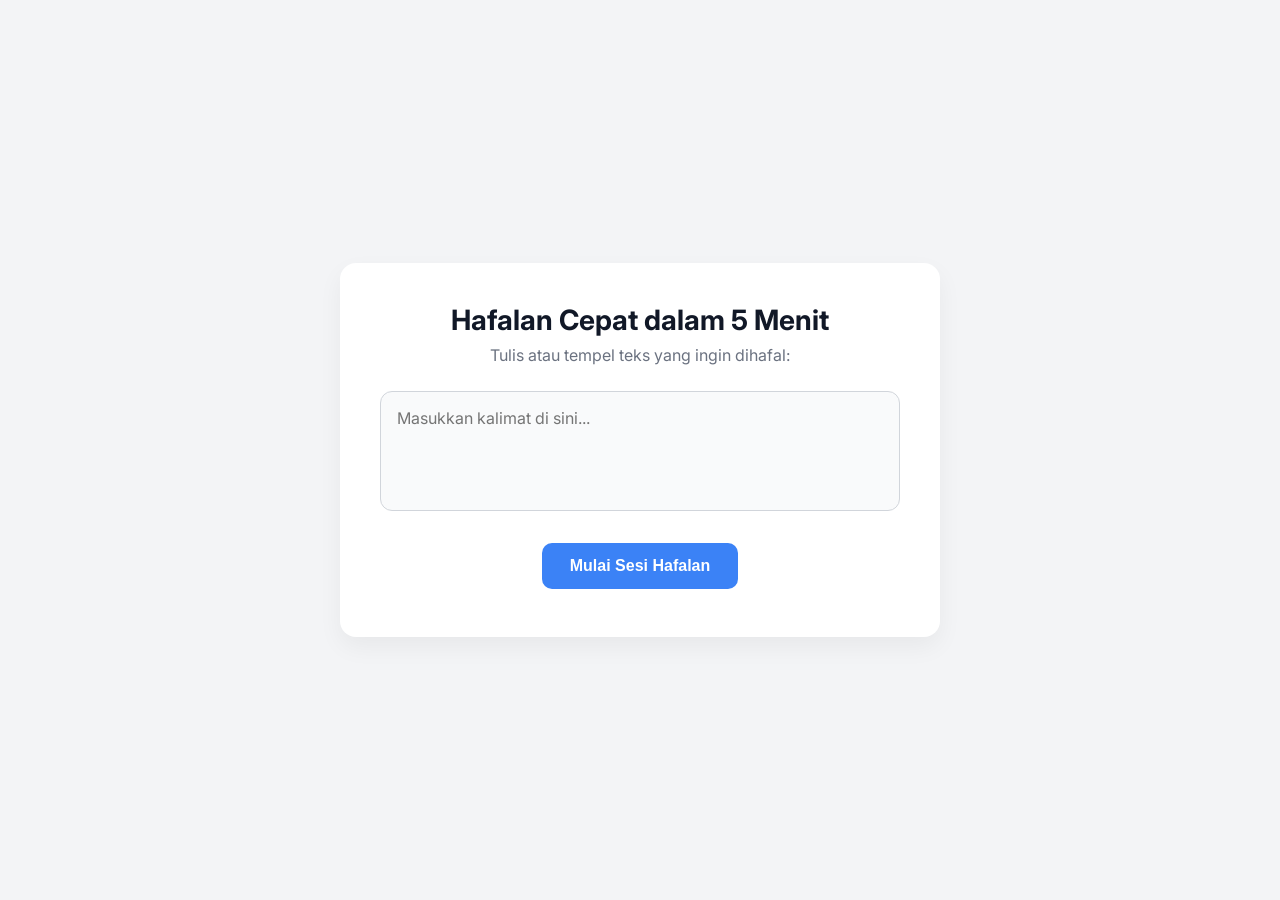
<file: index.html>
<!DOCTYPE html>
<html lang="id">
<head>
    <meta charset="UTF-8">
    <meta name="viewport" content="width=device-width, initial-scale=1.0">
    <title>Hafalan Cepat dalam 5 Menit</title>
    <link rel="stylesheet" href="style.css">
</head>
<body>
    <div class="container">
        <h1>Hafalan Cepat dalam 5 Menit</h1>
        
        <!-- Mode Input -->
        <div id="inputMode" class="mode-section">
            <p>Tulis atau tempel teks yang ingin dihafal:</p>
            <textarea id="inputText" placeholder="Masukkan kalimat di sini..."></textarea>
            <button id="startBtn" class="btn-primary">Mulai Sesi Hafalan</button>
        </div>
        
        <!-- Mode Hafalan -->
        <div id="halamanMode" class="mode-section hidden">
            <div class="timer-box">
                <p id="timer">5:00</p>
            </div>
            <div id="textDisplay" class="text-display"></div>
            <div id="instructions" class="instructions"></div>
            <button id="nextBtn" class="btn-secondary hidden">Lanjut ke Siklus Berikutnya</button>
        </div>
        
        <!-- Mode Recording -->
        <div id="recordingMode" class="mode-section hidden">
            <h2>Latihan Mengingat</h2>
            <p class="instruction-text">Tekan tombol di bawah dan ucapkan kalimat yang telah Anda pelajari:</p>
            <button id="recordBtn" class="btn-record">Mulai Bicara</button>
            <button id="stopBtn" class="btn-stop hidden">Selesai Bicara</button>
            <div id="recordingIndicator" class="recording-indicator hidden">Mendengarkan...</div>
            <div id="transcriptBox" class="transcript-box hidden">
                <p><strong>Hasil Jawaban Anda:</strong></p>
                <p id="transcript"></p>
            </div>
            <div id="resultBox" class="result-box hidden">
                <p id="resultText"></p>
                <p id="accuracyScore"></p>
            </div>
            <button id="retryBtn" class="btn-secondary hidden">Coba Lagi</button>
            <button id="finishBtn" class="btn-primary hidden">Selesai & Lihat Hasil</button>
        </div>
        
        <!-- Hasil Akhir -->
        <div id="resultMode" class="mode-section hidden">
            <h2>Hasil Latihan</h2>
            <p id="finalResult"></p>
            <button id="restartBtn" class="btn-primary">Mulai Baru</button>
        </div>
    </div>
    <script src="script.js"></script>
</body>
</html>
</file>
<file: style.css>
@import url('https://fonts.googleapis.com/css2?family=Inter:wght@400;500;600;700&display=swap');

* {
    box-sizing: border-box;
    margin: 0;
    padding: 0;
}

body {
    font-family: 'Inter', -apple-system, BlinkMacSystemFont, sans-serif;
    background-color: #f3f4f6;
    color: #1f2937;
    display: flex;
    justify-content: center;
    align-items: center;
    min-height: 100vh;
    padding: 20px;
}

.container {
    background-color: #ffffff;
    padding: 40px;
    border-radius: 16px;
    box-shadow: 0 10px 25px rgba(0, 0, 0, 0.05);
    text-align: center;
    max-width: 600px;
    width: 100%;
}

h1 {
    color: #111827;
    margin-bottom: 8px;
    font-size: 1.75rem;
    font-weight: 700;
}

h2 {
    color: #374151;
    margin: 20px 0;
    font-size: 1.25rem;
    font-weight: 600;
}

.mode-section {
    display: block;
    animation: fadeIn 0.4s ease-out;
}

.mode-section.hidden {
    display: none;
}

@keyframes fadeIn {
    from { opacity: 0; transform: translateY(10px); }
    to { opacity: 1; transform: translateY(0); }
}

p {
    color: #6b7280;
    font-size: 1rem;
    margin-bottom: 16px;
}

textarea {
    width: 100%;
    height: 120px;
    margin: 10px 0 20px;
    padding: 16px;
    border: 1px solid #d1d5db;
    border-radius: 12px;
    resize: none;
    font-size: 1rem;
    font-family: inherit;
    transition: all 0.2s;
    background-color: #f9fafb;
}

textarea:focus {
    outline: none;
    border-color: #3b82f6;
    background-color: #ffffff;
    box-shadow: 0 0 0 4px rgba(59, 130, 246, 0.1);
}

button {
    border: none;
    padding: 14px 28px;
    text-align: center;
    display: inline-flex;
    justify-content: center;
    align-items: center;
    gap: 8px;
    font-size: 1rem;
    margin: 8px 4px;
    cursor: pointer;
    border-radius: 10px;
    transition: all 0.2s;
    font-weight: 600;
}

.btn-primary {
    background-color: #3b82f6;
    color: white;
}

.btn-primary:hover {
    background-color: #2563eb;
}

.btn-secondary {
    background-color: #f3f4f6;
    color: #374151;
}

.btn-secondary:hover {
    background-color: #e5e7eb;
}

.btn-record {
    background-color: #10b981;
    color: white;
}

.btn-record:hover {
    background-color: #059669;
}

.btn-stop {
    background-color: #ef4444;
    color: white;
}

.btn-stop:hover {
    background-color: #dc2626;
}

.hidden {
    display: none !important;
}

.timer-box {
    background-color: #f3f4f6;
    color: #1f2937;
    padding: 24px;
    border-radius: 16px;
    margin: 20px 0;
    display: inline-block;
    min-width: 160px;
}

.timer-box p {
    font-size: 3rem;
    margin: 0;
    font-weight: 700;
    font-variant-numeric: tabular-nums;
    color: #111827;
}

#textDisplay {
    font-size: 1.5rem;
    margin: 30px 0;
    min-height: 80px;
    padding: 24px;
    background-color: #ffffff;
    border: 2px solid #e5e7eb;
    border-radius: 16px;
    line-height: 1.5;
    font-weight: 500;
    color: #1f2937;
}

.instructions {
    font-size: 1.125rem;
    color: #4b5563;
    margin: 20px 0;
    font-weight: 500;
}

.instruction-text {
    font-size: 1rem;
    color: #6b7280;
    margin: 15px 0;
}

.recording-indicator {
    display: inline-block;
    padding: 8px 16px;
    background-color: #fee2e2;
    color: #b91c1c;
    border-radius: 20px;
    margin: 15px 0;
    font-size: 0.875rem;
    font-weight: 600;
    animation: pulse 2s infinite;
}

@keyframes pulse {
    0% { opacity: 1; }
    50% { opacity: 0.6; }
    100% { opacity: 1; }
}

.transcript-box, .result-box {
    background-color: #f9fafb;
    border: 1px solid #e5e7eb;
    border-radius: 12px;
    padding: 24px;
    margin: 20px 0;
    text-align: left;
}

#transcript {
    font-size: 1.125rem;
    color: #374151;
    margin: 12px 0 0 0;
    padding: 16px;
    background-color: #ffffff;
    border: 1px solid #e5e7eb;
    border-radius: 8px;
    min-height: 60px;
    line-height: 1.5;
}

#resultText {
    font-size: 1.25rem;
    font-weight: 700;
    margin: 0 0 12px 0;
    padding: 12px 16px;
    border-radius: 8px;
    display: inline-block;
}

#resultText.correct {
    background-color: #d1fae5;
    color: #065f46;
}

#resultText.incorrect {
    background-color: #fee2e2;
    color: #991b1b;
}

#accuracyScore {
    font-size: 1rem;
    color: #4b5563;
    margin: 12px 0;
    font-weight: 500;
}

#finalResult {
    font-size: 1.125rem;
    padding: 24px;
    background-color: #f9fafb;
    border: 1px solid #e5e7eb;
    border-radius: 12px;
    margin: 20px 0;
    line-height: 1.6;
    color: #374151;
}

#finalResult strong {
    color: #111827;
    font-size: 1.25rem;
    display: block;
    margin-bottom: 12px;
}
</file>
